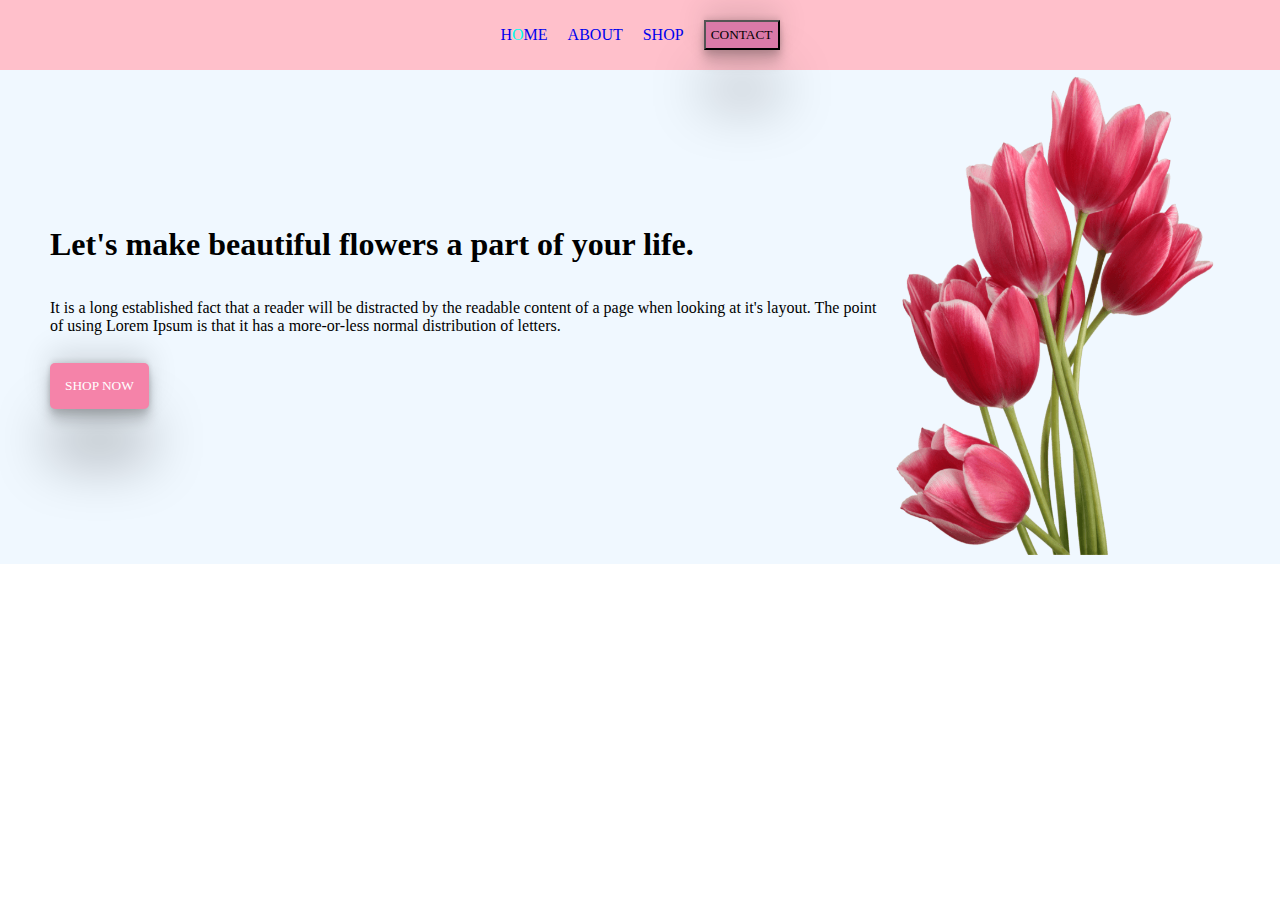
<file: index.html>
<!DOCTYPE html>
<html lang="en">
<head>
    <meta charset="UTF-8">
    <meta name="viewport" content="width=device-width, initial-scale=1.0">
    <title>HOME</title>
    <link rel="stylesheet" href="./index.css">
</head>
<body>
    <header>
        <nav>
            <ul>
                <a href="./index.html">
                    <li>H<span>O</span>ME</li>
                </a>
            

            
                <a href="./about.html">
                    <li>ABOUT</li>
                </a>
            

            
                <a href="./shop.html">
                    <li>SHOP</li>
                </a>
            

            
                <a href="./contact.html">
                    <button class="blah">CONTACT</button>  
                </a>
            </ul>
        </nav>
    </header>

    <main>
        <section class="banner">
            <div>
                <h1>Let's make beautiful flowers a part of your life.</h1> <br><br>
                <p>It is a long established fact that a reader will be distracted by the readable content of a page when looking at it's layout. The point of using Lorem Ipsum is that it has a more-or-less normal distribution of letters.</p> <br>
                <button class="btn">SHOP NOW</button>
            </div>

            <div>
                <img src="./banner-img.png" alt="flowers" height="480px" width="350px">
            </div>
        </section>
    </main>

    
</body>
</html>
</file>
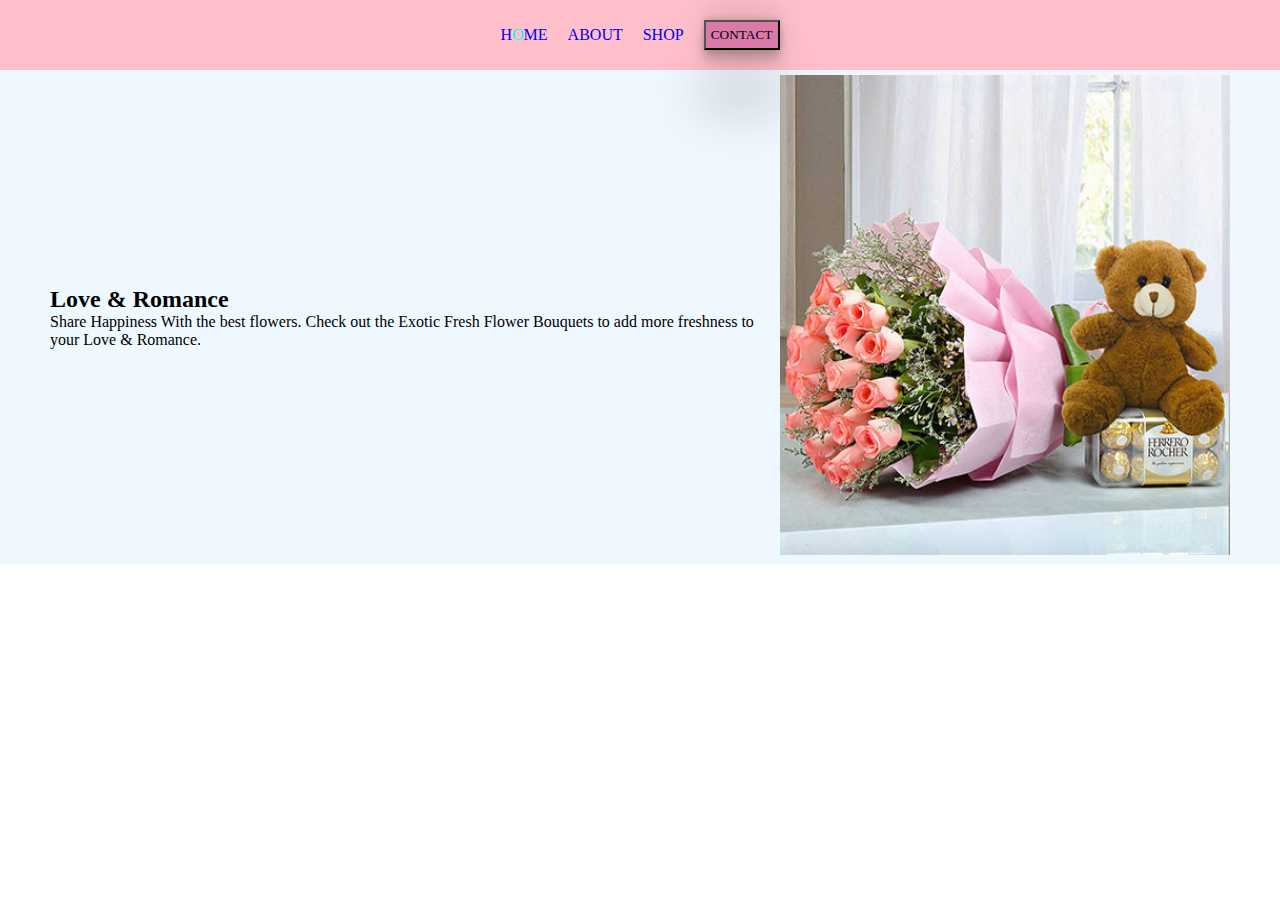
<file: about.html>
<!DOCTYPE html>
<html lang="en">
<head>
    <meta charset="UTF-8">
    <meta name="viewport" content="width=device-width, initial-scale=1.0">
    <title>ABOUT</title>
    <link rel="stylesheet" href="./index.css">
</head>
<body>
    <header>
        <nav>
            <ul>
                <a href="./index.html">
                    <li>H<span>O</span>ME</li>
                </a>
            

            
                <a href="./about.html">
                    <li>ABOUT</li>
                </a>
            

            
                <a href="./shop.html">
                    <li>SHOP</li>
                </a>
            

            
                <a href="./contact.html">
                    <button class="blah">CONTACT</button>
                </a>
            </ul>
        </nav>
    </header>

    <main>
        <section class="banner">
          <div>
              <h2>Love & Romance</h2>
              <p>Share Happiness With the best flowers. Check out the Exotic Fresh Flower Bouquets to add more freshness to your Love & Romance.</p>
              
          </div>

          <div>
              <img src="./12.jpg" alt="flower" height="480px" width="450px">
          </div>
        </section>   
    </main>   
</body>
</html>
</file>
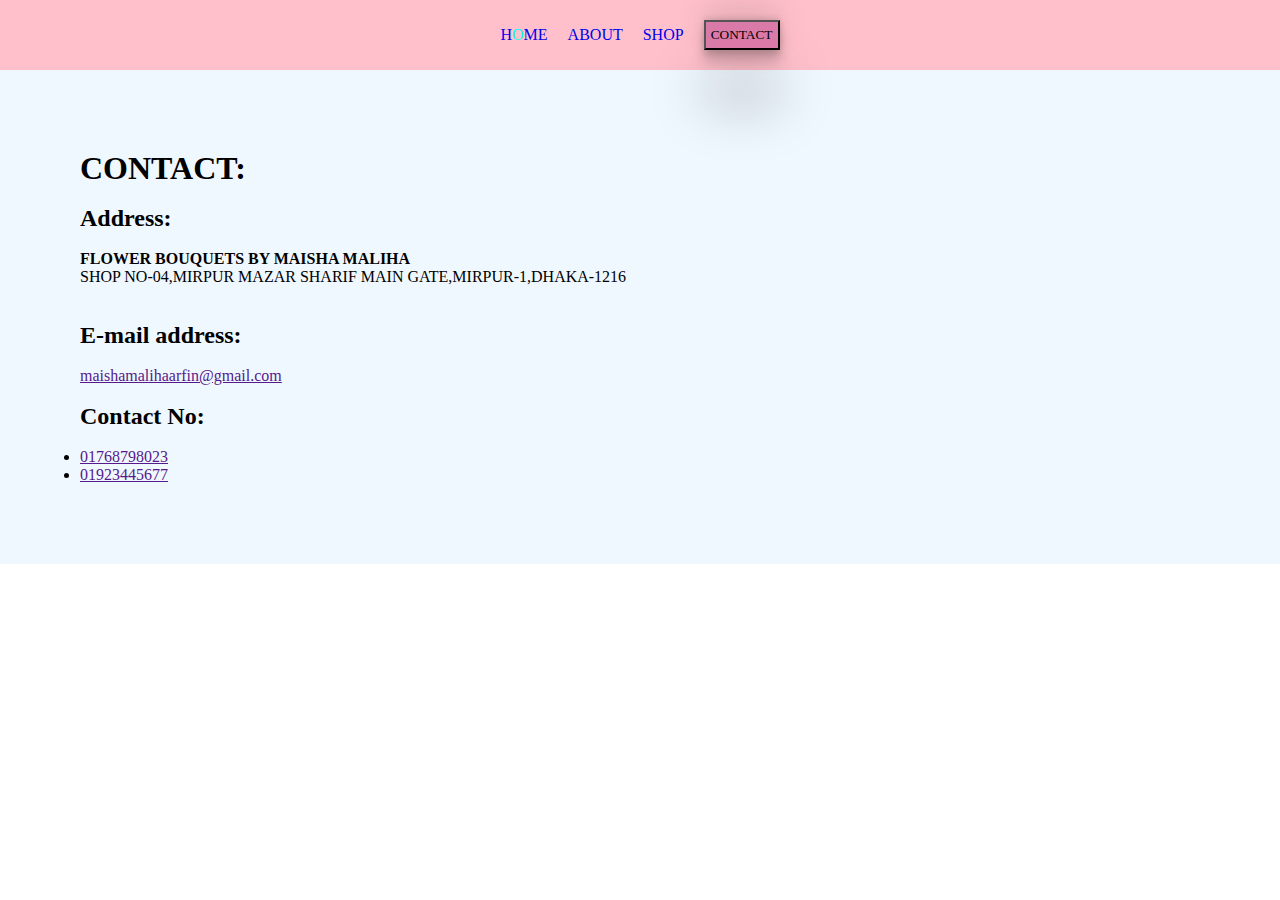
<file: contact.html>
<!DOCTYPE html>
<html lang="en">
<head>
    <meta charset="UTF-8">
    <meta name="viewport" content="width=device-width, initial-scale=1.0">
    <title>CONTACT</title>
    <link rel="stylesheet" href="./index.css">
</head>
<body>
    <header>
        <nav>
            <ul>
                <a href="./index.html">
                    <li>H<span>O</span>ME</li>
                </a>
            

            
                <a href="./about.html">
                    <li>ABOUT</li>
                </a>
            

            
                <a href="./shop.html">
                    <li>SHOP</li>
                </a>
            

            
                <a href="./contact.html">
                    <button class="blah">CONTACT</button>
                </a>
            </ul>
        </nav>
    </header>

<main class="con">
    <h1>CONTACT:</h1> <br>
    
    <h2>Address:</h2> <br>
    <b>FLOWER BOUQUETS BY MAISHA MALIHA</b> <br> 
    <p>SHOP NO-04,MIRPUR MAZAR SHARIF MAIN GATE,MIRPUR-1,DHAKA-1216 </p> <br> <br>

    <h2>E-mail address:</h2> <br>
    <a href="">maishamalihaarfin@gmail.com</a> <br> <br>

    <h2>Contact No:</h2>  <br>
    <ul>
        <li>
            <a href="">01768798023</a>
        </li>
        
        <li>
            <a href="">01923445677</a>

        </li>
    </ul>
    


</main>
</body>
</html>
</file>
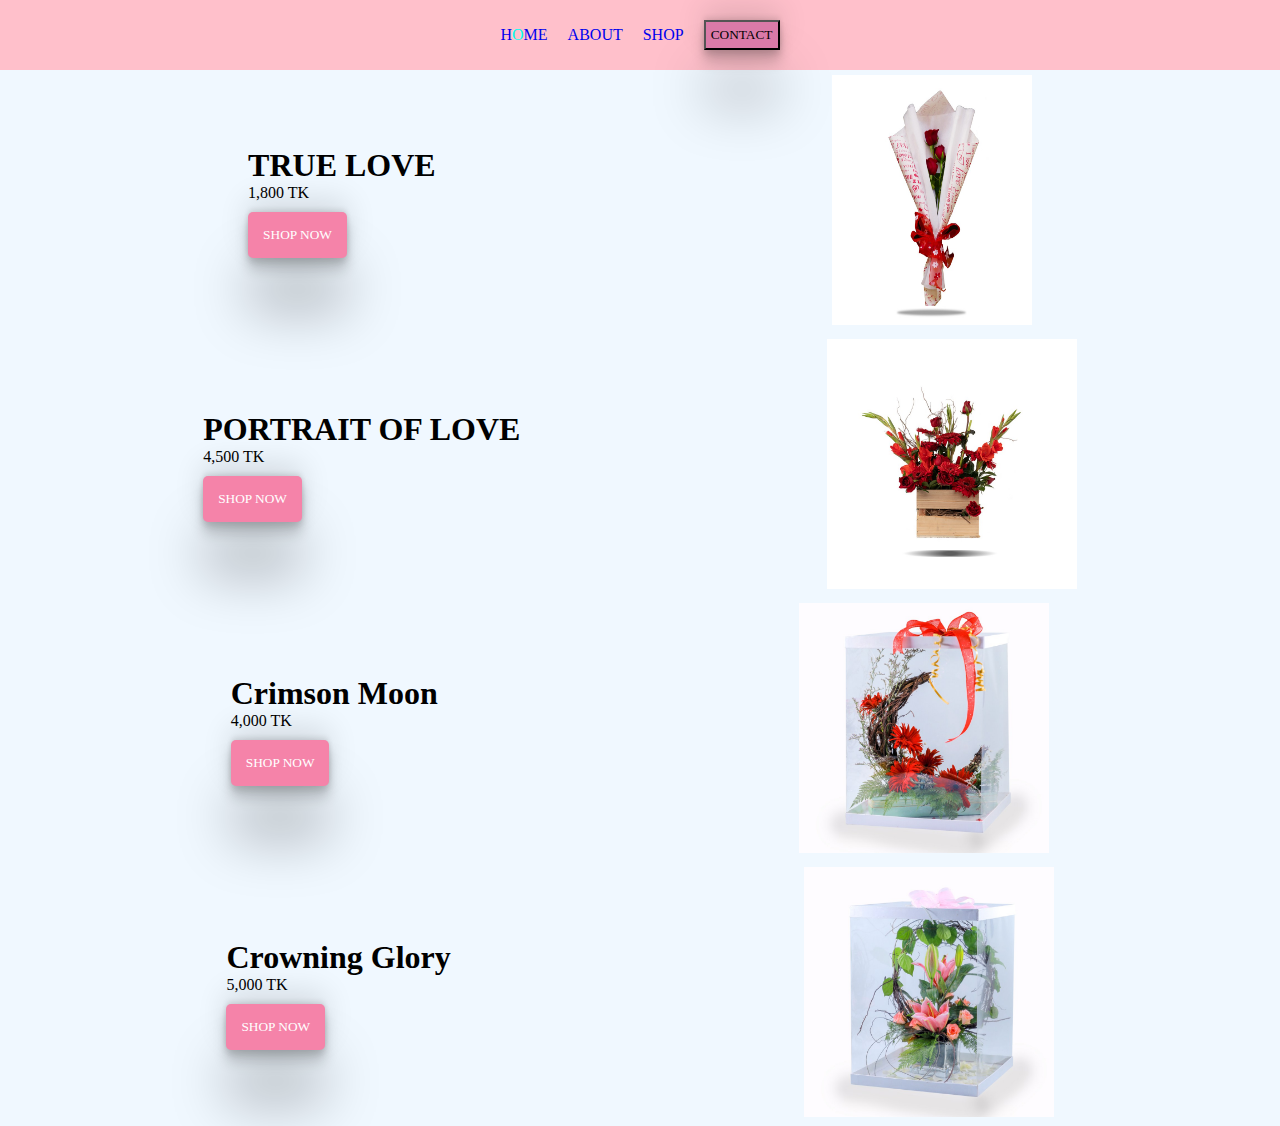
<file: shop.html>
<!DOCTYPE html>
<html lang="en">
<head>
    <meta charset="UTF-8">
    <meta name="viewport" content="width=device-width, initial-scale=1.0">
    <title>SHOP</title>
    <link rel="stylesheet" href="./index.css">
    
</head>
<body>
    <header>
        <nav>
            <ul>
                <a href="./index.html">
                    <li>H<span>O</span>ME</li>
                </a>
            

            
                <a href="./about.html">
                    <li>ABOUT</li>
                </a>
            

            
                <a href="./shop.html">
                    <li>SHOP</li>
                </a>
            

            
                <a href="./contact.html">
                    <button class="blah">CONTACT</button>
                </a>
            </ul>
        </nav>
    </header>

<main>
    <section class="banner">
        <div>
            <h1>TRUE LOVE</h1>
            <p>1,800 TK</p>
            <button class="btn">SHOP NOW</button>
        </div>

        <div>
            <img src="./071.jpg" alt="TRUE LOVE" height="250px" width="200px">

        </div>
    </section>   
    
    <section class="banner">
        <div>
            <h1>PORTRAIT OF LOVE</h1>
            <p>4,500 TK</p>
            <button class="btn">SHOP NOW</button>
        </div>

        <div>
            <img src="./18.jpg" alt="PORTRAIT OF LOVE" height="250px">
        </div>
    </section>

    <section class="banner">
        <div>
            <h1>Crimson Moon</h1>
            <p>4,000 TK</p>
            <button class="btn">SHOP NOW</button>
        </div>

        <div>
            <img src="./Crimson-Moon_P11204.jpg" alt="Crimson-Moon_P11204" height="250px">
        </div>
    </section>

    <section class="banner">
        <div>
            <h1>Crowning Glory</h1>
            <p>5,000 TK</p>
            <button class="btn">SHOP NOW</button>
        </div>

        <div>
            <img src="./Crowning-Glory_P11205.jpg" alt="Crowning-Glory_P11205" height="250px">
        </div>
    </section>
</main>
</body>
</html>
</file>
<file: index.css>
*{
    margin: 0%;
    padding: 0%;
    font-family: poppins;
}

nav{
    background-color: pink;
    padding: 20px;
   }

nav>ul{
    display: flex;
    gap: 20px;
    justify-content: center;
    align-items: center;
}

ul>a>li{
    list-style: none;
}

ul>a{
    text-decoration: none;
}

.banner{
    display: flex;
    justify-content: space-around;
    align-items: center;
    padding: 5px 50px;
    background-color: aliceblue;
}

.btn{
    padding: 15px;
    margin-top: 10px;
    border-radius: 5px;
    border: none;
    background-color: rgb(245, 131, 169);
    color: white;
    box-shadow:  rgba(0, 0, 0, 0.25) 0px 54px 55px, rgba(0, 0, 0, 0.12) 0px -12px 30px, rgba(0, 0, 0, 0.12) 0px 4px 6px, rgba(0, 0, 0, 0.17) 0px 12px 13px, rgba(0, 0, 0, 0.09) 0px -3px 5px;
}

.blah{
    background-color: rgb(218, 122, 168);
    padding: 5px;
    box-shadow:  rgba(0, 0, 0, 0.25) 0px 54px 55px, rgba(0, 0, 0, 0.12) 0px -12px 30px, rgba(0, 0, 0, 0.12) 0px 4px 6px, rgba(0, 0, 0, 0.17) 0px 12px 13px, rgba(0, 0, 0, 0.09) 0px -3px 5px;
}

span{
    color: rgb(0, 255, 238);
}

button:hover{
    color: black;
    background-color: greenyellow;
}

.con{
    padding: 80px;
    background-color: aliceblue;
}
</file>
